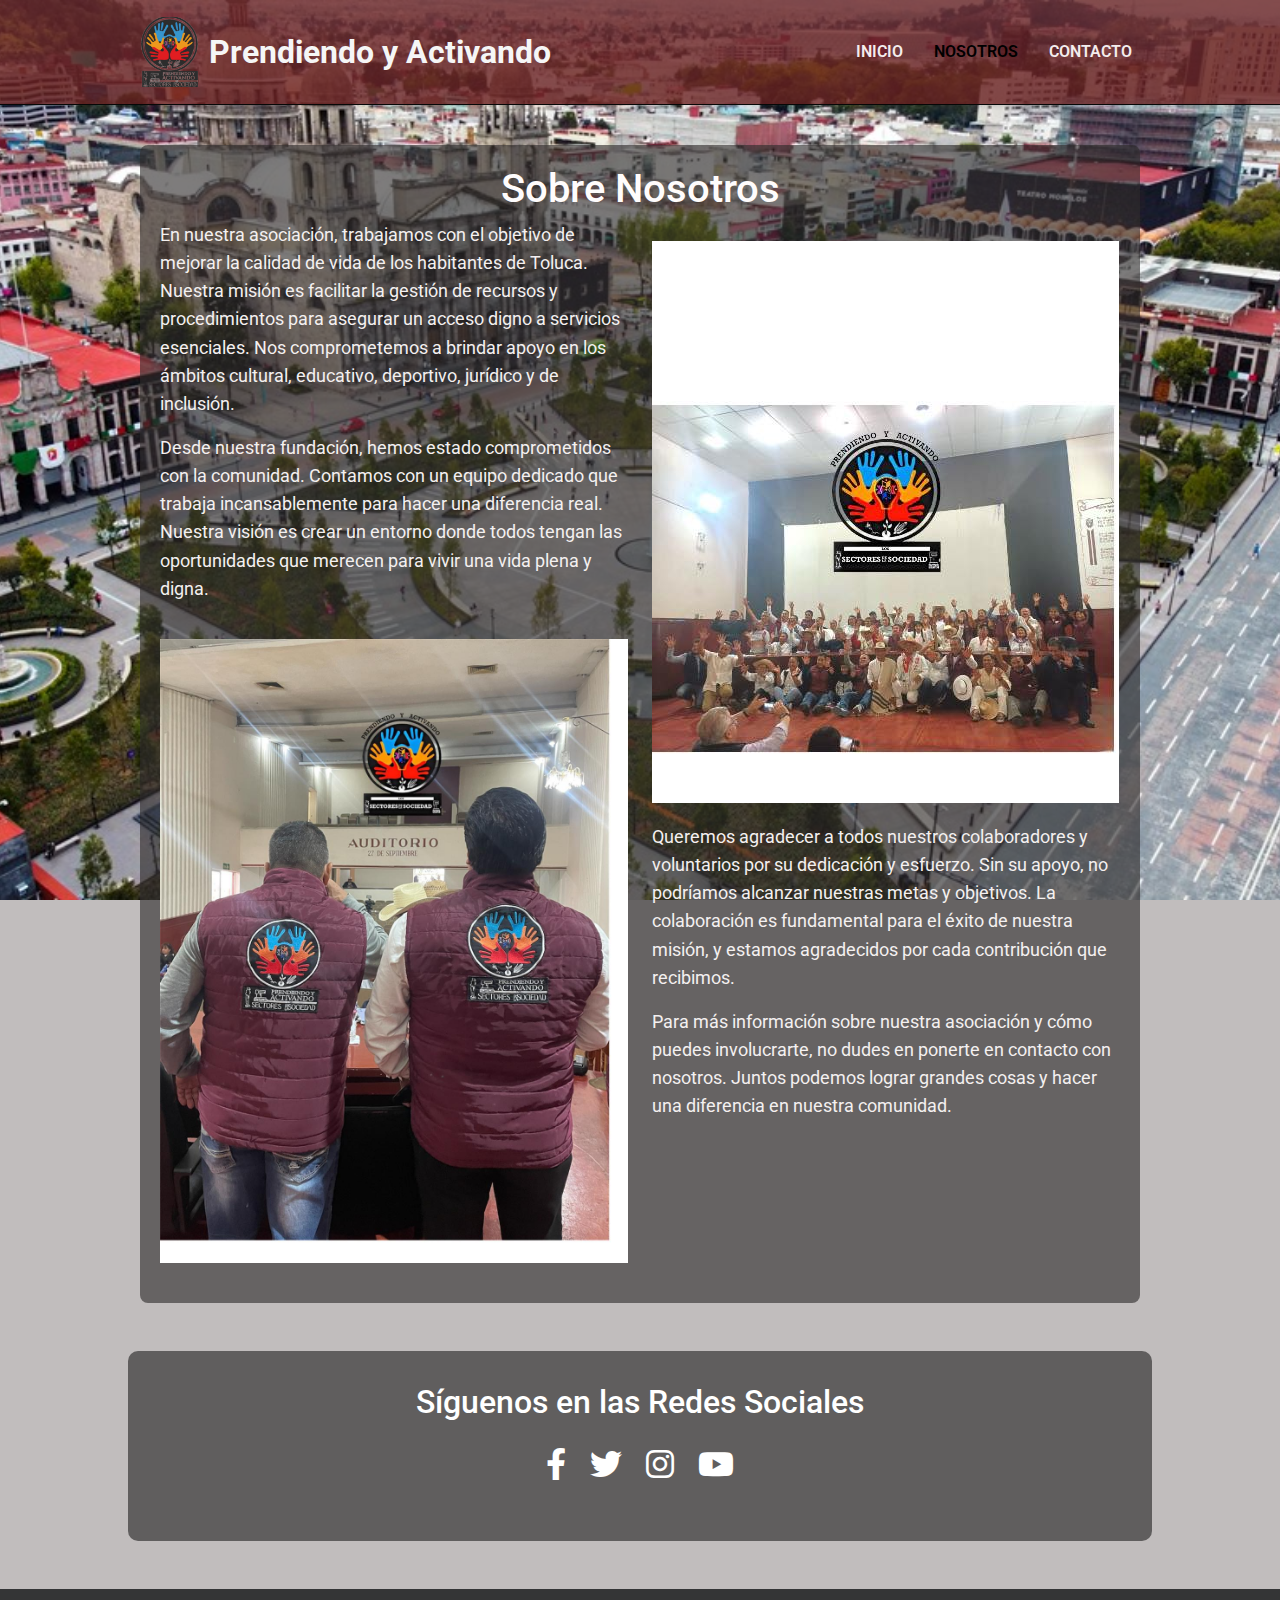
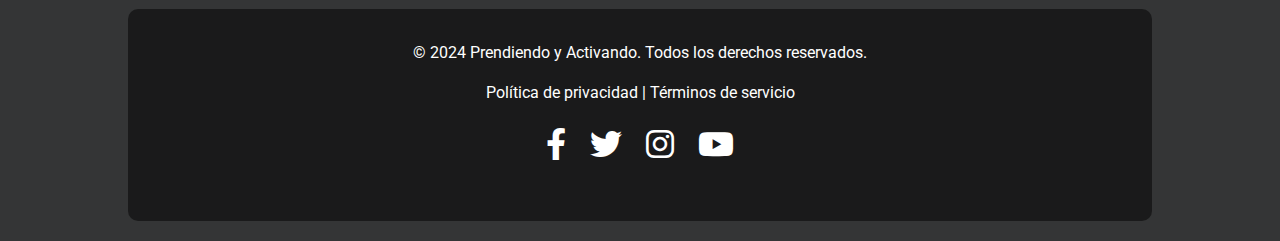
<file: Nosotros.html>
<!DOCTYPE html>
<html lang="es">

<head>
    <meta charset="UTF-8">
    <meta name="viewport" content="width=device-width, initial-scale=1.0">
    <title>Nosotros - Prendiendo y Activando</title>
    <link rel="stylesheet" href="https://cdn.jsdelivr.net/npm/bootstrap@5.3.0/dist/css/bootstrap.min.css">
    <link rel="stylesheet" href="https://cdnjs.cloudflare.com/ajax/libs/font-awesome/6.0.0-beta3/css/all.min.css">
    <link rel="stylesheet" href="https://cdnjs.cloudflare.com/ajax/libs/animate.css/4.1.1/animate.min.css">
    <link rel="stylesheet" href="Style.css">

</head>

<body>
    <!-- Barra de Navegación -->
    <nav class="navbar navbar-expand-lg">
        <div class="container">
            <a class="navbar-brand" href="#">
                <img src="IMG/Logo-sinfondo.png" alt="Logo de Prendiendo y Activando">
                <span class="navbar-logo-text">Prendiendo y Activando</span>
            </a>
            <button class="navbar-toggler" type="button" data-bs-toggle="collapse" data-bs-target="#navbarNav" aria-controls="navbarNav" aria-expanded="false" aria-label="Toggle navigation">
                <span class="navbar-toggler-icon"></span>
            </button>
            <div class="collapse navbar-collapse" id="navbarNav">
                <ul class="navbar-nav ms-auto">
                    <li class="nav-item">
                        <a class="nav-link" href="index.html">Inicio</a>
                    </li>
                    <li class="nav-item">
                        <a class="nav-link active" href="Nosotros.html">Nosotros</a>
                    </li>
                    <li class="nav-item">
                        <a class="nav-link" href="contacto.html">Contacto</a>
                    </li>
                </ul>
            </div>
        </div>
    </nav>

    <!-- Sección de Nosotros -->
    <section class="container text-section">
        <h1 class="text-center">Sobre Nosotros</h1>
        <div class="row">
            <div class="col-md-6">
                <p>En nuestra asociación, trabajamos con el objetivo de mejorar la calidad de vida de los habitantes de Toluca. Nuestra misión es facilitar la gestión de recursos y procedimientos para asegurar un acceso digno a servicios esenciales. Nos
                    comprometemos a brindar apoyo en los ámbitos cultural, educativo, deportivo, jurídico y de inclusión.</p>
                <p>Desde nuestra fundación, hemos estado comprometidos con la comunidad. Contamos con un equipo dedicado que trabaja incansablemente para hacer una diferencia real. Nuestra visión es crear un entorno donde todos tengan las oportunidades que
                    merecen para vivir una vida plena y digna.</p>
                <img src="IMG/gily anaya.jpg" alt="Descripción de la Asociación">
            </div>
            <div class="col-md-6">
                <img src="IMG/asociacion2.jpg" alt="Imagen de la Comunidad">
                <p>Queremos agradecer a todos nuestros colaboradores y voluntarios por su dedicación y esfuerzo. Sin su apoyo, no podríamos alcanzar nuestras metas y objetivos. La colaboración es fundamental para el éxito de nuestra misión, y estamos agradecidos
                    por cada contribución que recibimos.</p>
                <p>Para más información sobre nuestra asociación y cómo puedes involucrarte, no dudes en ponerte en contacto con nosotros. Juntos podemos lograr grandes cosas y hacer una diferencia en nuestra comunidad.</p>
            </div>
        </div>
    </section>

    <!-- Sección de Redes Sociales -->
    <section class="container text-center my-5">
        <h2 class="section-heading">Síguenos en las Redes Sociales</h2>
        <div class="social-icons">
            <a href="https://www.facebook.com/profile.php?id=61561052274245" class="social-icon" target="_blank"><i class="fab fa-facebook-f"></i></a>
            <a href="#" class="social-icon"><i class="fab fa-twitter"></i></a>
            <a href="#" class="social-icon"><i class="fab fa-instagram"></i></a>
            <a href="https://www.youtube.com/@PrendiendoyActivando" class="social-icon" target="_blank"><i class="fab fa-youtube"></i></a>
        </div>
    </section>

    <!-- Pie de página -->
    <footer class="footer">
        <div class="container text-center">
            <p>&copy; 2024 Prendiendo y Activando. Todos los derechos reservados.</p>
            <p><a href="privacy.html">Política de privacidad</a> | <a href="terms.html">Términos de servicio</a></p>
            <div class="social-icons">
                <a href="https://www.facebook.com/profile.php?id=61561052274245" class="social-icon" target="_blank"><i class="fab fa-facebook-f"></i></a>
                <a href="#" class="social-icon"><i class="fab fa-twitter"></i></a>
                <a href="#" class="social-icon"><i class="fab fa-instagram"></i></a>
                <a href="https://www.youtube.com/@PrendiendoyActivando" class="social-icon" target="_blank"><i class="fab fa-youtube"></i></a>
            </div>
        </div>
    </footer>

    <script src="https://cdn.jsdelivr.net/npm/@popperjs/core@2.11.6/dist/umd/popper.min.js"></script>
    <script src="https://cdn.jsdelivr.net/npm/bootstrap@5.3.0/dist/js/bootstrap.min.js"></script>
</body>

</html>
</file>
<file: Style.css>
/* Importar fuente desde Google Fonts */

@import url('https://fonts.googleapis.com/css2?family=Roboto:wght@400;700&display=swap');

/* Estilos generales */

body {
    font-family: 'Roboto', sans-serif;
    margin: 0;
    padding: 0;
    background-image: url('IMG/TOluca\ desde\ arriba.png');
    background-size: cover;
    background-position: center;
    background-attachment: fixed;
    background-color: #b3aeaed0;
    color: #333;
}

.container {
    width: 80%;
    margin: auto;
    overflow: hidden;
}


/* Barra de Navegación */

.navbar {
    background-color: #681e1eca;
    border-bottom: 1px solid #070707;
    box-shadow: 0 2px 4px rgba(0, 0, 0, 0.1);
    padding-top: 0.75rem;
    padding-bottom: 0.75rem;
}

.navbar-brand {
    display: flex;
    align-items: center;
}

.navbar-brand img {
    height: 70px;
    margin-right: 10px;
}

.navbar-logo-text {
    font-size: 2.0rem;
    font-weight: bold;
    color: #f5f6f6;
}

.nav-link {
    text-transform: uppercase;
    color: #f4eded;
    font-weight: 600;
    margin-left: 15px;
}

.nav-link:hover {
    color: #080201;
}


/* Sección Hero */

.hero-section {
    position: relative;
    background: url('IMG/hero-background.jpg') no-repeat center center/cover;
    color: #fff;
    height: 100vh;
    display: flex;
    align-items: center;
    justify-content: center;
    text-align: center;
}

.hero-overlay {
    position: absolute;
    top: 0;
    left: 0;
    width: 100%;
    height: 100%;
    background: rgba(209, 207, 207, 0.841);
}

.hero-content {
    position: relative;
    z-index: 2;
}

.hero-title {
    font-size: 3rem;
    font-weight: bold;
    margin-bottom: 1rem;
    animation: fadeInUp 1s ease-out;
}

.hero-description {
    font-size: 1.25rem;
    margin-bottom: 2rem;
    animation: fadeInUp 1.5s ease-out;
}

.hero-about {
    font-size: 1rem;
    line-height: 1.5;
    max-width: 800px;
    margin: 0 auto;
    animation: fadeInUp 2s ease-out;
}

@keyframes fadeInUp {
    from {
        opacity: 0;
        transform: translateY(20px);
    }
    to {
        opacity: 1;
        transform: translateY(0);
    }
}


/* Sección de Objetivos y Metas */


/* Sección de Objetivos y Metas */

.container.text-center {
    padding: 2rem;
    background: rgba(0, 0, 0, 0.5);
    /* Fondo oscuro */
    color: #ffffff;
    /* Color de texto general */
    border-radius: 10px;
}


/* Títulos y textos específicos dentro de esta sección */

.container.text-center .card-title,
.container.text-center .card-text {
    color: #0e0e0e;
    /* Color del texto cambiado a #0e0e0e */
}


/* Estilo para el título de la sección en blanco */

.container.text-center .section-heading {
    color: #ffffff;
    /* Color blanco */
}


/* Estilo para el título de la sección en cualquier otra ubicación (si es necesario) */

.section-heading {
    color: #ffffff;
    /* Color blanco */
}

.card {
    border-radius: 10px;
    box-shadow: 0 4px 8px rgb(254, 252, 252);
    transition: box-shadow 0.3s ease;
}

.card:hover {
    box-shadow: 0 8px 16px rgba(209, 207, 207, 0.854);
}

.card-body {
    padding: 2rem;
}

.card-title {
    font-size: 1.5rem;
    margin-bottom: 1rem;
}

.card-text {
    font-size: 1.1rem;
    color: #f9f9f9;
}


/* Sección de Redes Sociales y Video */

.social-video-section {
    position: relative;
    color: #ffffff;
    text-align: center;
    padding: 80px 0;
    overflow: hidden;
    background-color: rgba(36, 36, 36, 0.407);
    /* Opcional: Ajustar el fondo para mayor contraste */
}

.overlay {
    position: absolute;
    top: 0;
    left: 0;
    width: 100%;
    height: 100%;
    background: rgba(0, 0, 0, 0.5);
    z-index: 1;
}

.social-content {
    position: relative;
    z-index: 2;
}

.social-video-section h2 {
    font-size: 2rem;
    margin-bottom: 20px;
    font-weight: bold;
}

.social-icons {
    margin-bottom: 20px;
}

.social-icon {
    font-size: 2rem;
    color: #ffffff;
    margin: 0 10px;
    text-decoration: none;
}

.social-icon:hover {
    color: #f0f0f0;
}


/* Estilo para el título de la sección en blanco */

.section-heading {
    color: #ffffff;
    /* Color blanco */
}


/* Estilo específico para la sección de Redes Sociales */

.social-video-section .section-heading {
    color: #ffffff;
    /* Color blanco */
}


/* Contenedor del Video */

.video-container {
    margin: 20px auto;
    /* Separar el video del contenido superior e inferior */
    width: 80%;
    /* Ajusta el ancho según tus necesidades */
    max-width: 800px;
    /* Limitar el ancho máximo del video */
    padding-bottom: 20px;
    /* Añadir espacio adicional en la parte inferior */
}


/* Estilo del iframe */

.video-container iframe {
    width: 100%;
    height: 315px;
    border: none;
}


/* Carrusel de imágenes */

.carousel-container {
    position: relative;
    overflow: hidden;
    margin: 60px auto;
    /* Mayor separación del video y márgenes superior e inferior */
    padding: 10px;
    /* Espaciado interno */
    background: rgba(0, 0, 0, 0.7);
    /* Fondo oscuro y opaco para mejor contraste */
    border-radius: 15px;
    /* Bordes redondeados */
    box-shadow: 0 4px 8px rgba(0, 0, 0, 0.3);
    /* Sombra para profundidad */
    max-width: 90%;
    /* Mayor ancho máximo */
}

.carousel-inner img {
    height: 350px;
    /* Mayor altura para más impacto visual */
    object-fit: cover;
    width: 100%;
    border-radius: 10px;
    /* Bordes redondeados en las imágenes */
}

.carousel-control-prev,
.carousel-control-next {
    filter: invert(100%);
    width: 50px;
    /* Tamaño de los controles */
    height: 50px;
    /* Tamaño de los controles */
    background: rgba(0, 0, 0, 0.5);
    /* Fondo oscuro para los controles */
    border-radius: 50%;
    /* Controles circulares */
    display: flex;
    align-items: center;
    justify-content: center;
    font-size: 1.5rem;
    /* Tamaño del icono */
    transition: background 0.3s ease;
    /* Transición suave al pasar el cursor */
}

.carousel-control-prev:hover,
.carousel-control-next:hover {
    background: rgba(0, 0, 0, 0.8);
    /* Fondo más oscuro al pasar el cursor */
}


/* Estilo para los indicadores del carrusel */

.carousel-indicators li {
    background-color: #ffffff;
    /* Color blanco para los indicadores */
}

.carousel-indicators .active {
    background-color: #333;
    /* Color oscuro para el indicador activo */
}


/* Estilos para el Mosaico de Imágenes */

.mosaic {
    display: grid;
    grid-template-columns: repeat(auto-fill, minmax(200px, 1fr));
    gap: 15px;
    padding: 20px;
    background-color: #333;
    /* Fondo oscuro para contraste */
    border-radius: 10px;
}

.mosaic div {
    position: relative;
    overflow: hidden;
    border-radius: 10px;
}

.mosaic img {
    width: 100%;
    height: auto;
    border-radius: 10px;
    transition: transform 0.3s ease, opacity 0.3s ease;
}

.mosaic img:hover {
    transform: scale(1.05);
    opacity: 0.9;
}

.mosaic-caption {
    position: absolute;
    bottom: 0;
    left: 0;
    right: 0;
    background: rgba(0, 0, 0, 0.7);
    color: #fff;
    text-align: center;
    padding: 10px;
    border-radius: 0 0 10px 10px;
    font-size: 1rem;
    transition: opacity 0.3s ease;
    opacity: 0;
}

.mosaic div:hover .mosaic-caption {
    opacity: 1;
}

.section-heading {
    color: #fff;
    text-align: center;
    font-size: 2.5rem;
    margin-bottom: 20px;
}


/* Pie de página */

.footer {
    background-color: #343536;
    color: #ffffff;
    text-align: center;
    padding: 20px 0;
}

.footer a {
    color: #ffffff;
    text-decoration: none;
}

.footer a:hover {
    text-decoration: underline;
}


/* Estilo adicional para la imagen circular */

.circular-image {
    width: 150px;
    height: 150px;
    object-fit: cover;
    border-radius: 50%;
    border: 5px solid #ffffff;
    box-shadow: 0 4px 8px rgba(0, 0, 0, 0.2);
}


/* Animaciones de deslizamiento */

@keyframes slideUp {
    from {
        opacity: 0;
        transform: translateY(20px);
    }
    to {
        opacity: 1;
        transform: translateY(0);
    }
}

.section-heading,
.card,
.mosaic img {
    animation: slideUp 0.5s ease-out;
}


/* Animación de deslizamiento al hacer scroll */

@media (min-width: 768px) {
    .animate-on-scroll {
        opacity: 0;
        transform: translateY(20px);
        transition: opacity 0.6s ease-out, transform 0.6s ease-out;
    }
    .animate-on-scroll.visible {
        opacity: 1;
        transform: translateY(0);
    }
}


/* NOSOTROS */

.text-section {
    margin: 40px auto;
    padding: 20px;
    background-color: rgba(46, 44, 44, 0.619);
    border-radius: 8px;
    max-width: 1000px;
}

.text-section img {
    max-width: 100%;
    height: auto;
    margin: 20px 0;
}

.text-section p {
    font-size: 1.1rem;
    line-height: 1.6;
    color: #f4f0f0;
}

.text-section h1,
.text-section h2 {
    color: #fffcfc;
}


/* Sección de Contacto */

.contact-section {
    padding: 40px 20px;
    background-color: #f4f4f4;
}

.contact-section .container {
    max-width: 800px;
    margin: 0 auto;
}

.section-heading {
    font-size: 2rem;
    color: #333;
    text-align: center;
    margin-bottom: 20px;
}

form {
    background-color: #fff;
    padding: 20px;
    border-radius: 8px;
    box-shadow: 0 4px 8px rgba(0, 0, 0, 0.1);
}

.form-group {
    margin-bottom: 20px;
}

.form-group label {
    display: block;
    margin-bottom: 8px;
    font-weight: bold;
}

.form-group input,
.form-group textarea {
    width: 100%;
    padding: 10px;
    border: 1px solid #ccc;
    border-radius: 4px;
}

.form-group textarea {
    resize: vertical;
}

.btn-primary {
    background-color: #681e1e;
    color: #fff;
    border: none;
    padding: 10px 20px;
    border-radius: 4px;
    font-size: 1rem;
    cursor: pointer;
}

.btn-primary:hover {
    background-color: #581c1c;
}


/* Estilos para la Sección Hero */

.hero-section {
    position: relative;
    background: url('IMG/hero-background.jpg') no-repeat center center/cover;
    color: #fff;
    height: 60vh;
    /* Ajusta la altura del hero-section */
    display: flex;
    align-items: center;
    justify-content: center;
    text-align: center;
}

.hero-overlay {
    position: absolute;
    top: 0;
    left: 0;
    width: 100%;
    height: 100%;
    background: rgba(0, 0, 0, 0.5);
    z-index: 1;
}

.hero-content {
    position: relative;
    z-index: 2;
    max-width: 80%;
    padding: 20px;
}

.hero-title {
    font-size: 3rem;
    font-weight: bold;
    margin-bottom: 1rem;
}

.hero-description {
    font-size: 1.25rem;
    margin-bottom: 2rem;
}


/* Estilos para la Sección de Contacto */

.contact-section {
    padding: 40px 20px;
    background-color: #f4f4f4;
    color: #333;
}

.contact-section .container {
    max-width: 800px;
    margin: 0 auto;
}

.section-heading {
    font-size: 2rem;
    color: #333;
    text-align: center;
    margin-bottom: 20px;
}

form {
    background-color: #fff;
    padding: 20px;
    border-radius: 8px;
    box-shadow: 0 4px 8px rgba(0, 0, 0, 0.1);
}

.form-group {
    margin-bottom: 20px;
}

.form-group label {
    display: block;
    margin-bottom: 8px;
    font-weight: bold;
}

.form-group input,
.form-group textarea {
    width: 100%;
    padding: 10px;
    border: 1px solid #ccc;
    border-radius: 4px;
}

.form-group textarea {
    resize: vertical;
}

.btn-submit {
    background-color: #681e1e;
    color: #fff;
    border: none;
    padding: 10px 20px;
    border-radius: 4px;
    font-size: 1rem;
    cursor: pointer;
    display: block;
    margin: 20px auto;
    text-align: center;
}

.btn-submit:hover {
    background-color: #581c1c;
}

.contact-section {
    padding: 60px 0;
    background-color: #f8f9fa;
}

.section-heading {
    text-align: center;
    font-size: 2rem;
    margin-bottom: 20px;
}

.social-media-links {
    display: flex;
    flex-wrap: wrap;
    justify-content: center;
    gap: 15px;
}

.social-link {
    display: flex;
    align-items: center;
    padding: 10px 20px;
    background-color: #ffffff;
    border-radius: 5px;
    text-decoration: none;
    color: #333;
    font-size: 1.1rem;
    box-shadow: 0 4px 8px rgba(0, 0, 0, 0.1);
    transition: background-color 0.3s, color 0.3s;
}

.social-link i {
    margin-right: 10px;
}

.social-link:hover {
    background-color: #007bff;
    color: #ffffff;
}

.social-link:hover i {
    color: #ffffff;
}
</file>
